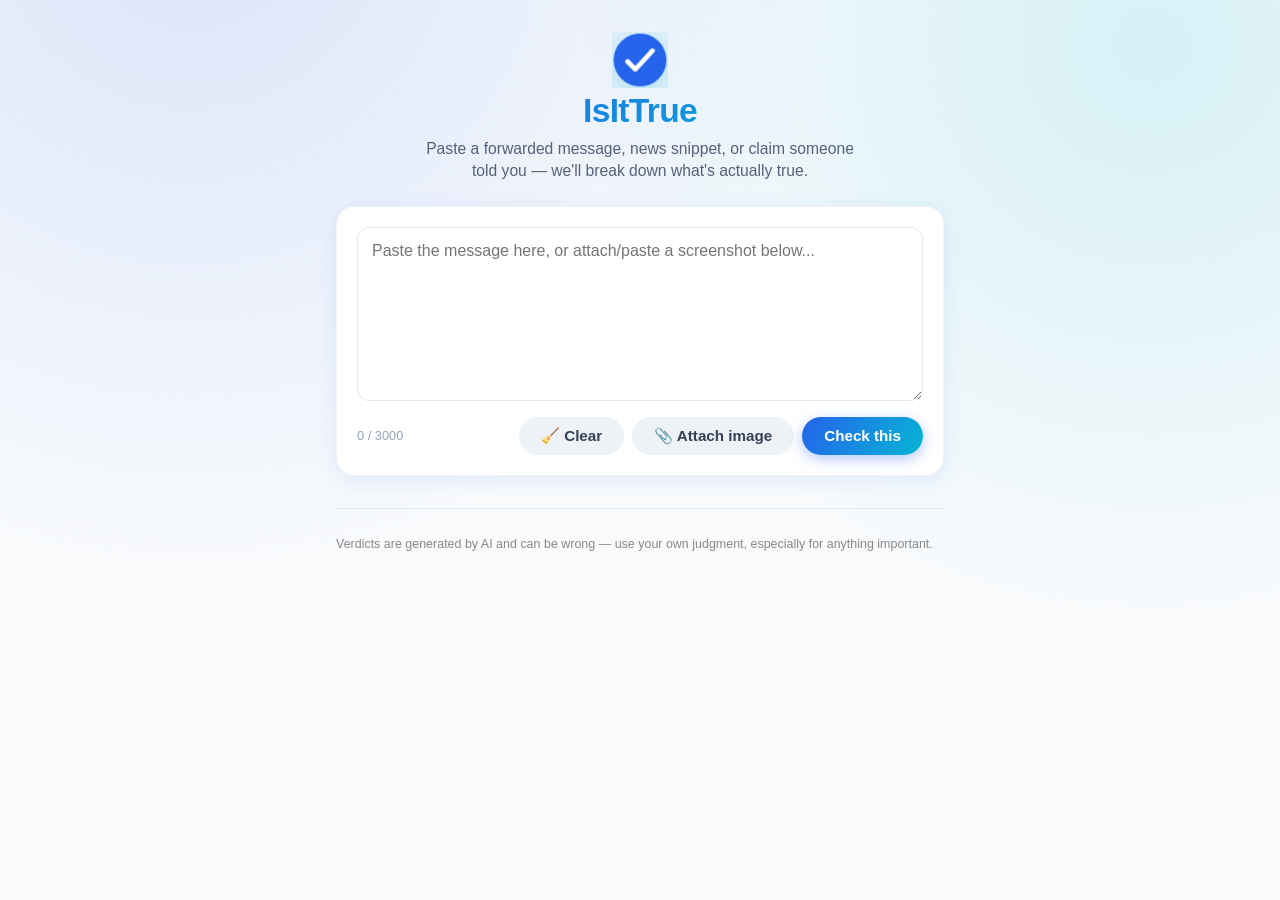
<file: frontend/index.html>
<!DOCTYPE html>
<html lang="en">
<head>
  <meta charset="UTF-8" />
  <meta name="viewport" content="width=device-width, initial-scale=1.0" />
  <title>IsItTrue — is that message true?</title>
  <link rel="stylesheet" href="style.css?v=3" />
</head>
<body>
  <main class="page">
    <header class="header">
      <div class="logo-mark" aria-hidden="true">
        <svg viewBox="0 0 36 36" width="56" height="56">
          <circle cx="18" cy="18" r="17" class="logo-ring" />
          <path d="M10 19 L15 24 L26 12" class="logo-check" />
        </svg>
      </div>
      <h1>IsItTrue</h1>
      <p class="subtitle">Paste a forwarded message, news snippet, or claim someone told you — we'll break down what's actually true.</p>
    </header>

    <section class="input-card">
      <textarea
        id="text-input"
        placeholder="Paste the message here, or attach/paste a screenshot below..."
        maxlength="3000"
        rows="8"
      ></textarea>

      <input id="image-input" type="file" accept="image/jpeg,image/png,image/webp" hidden />
      <div id="image-preview" class="image-preview" hidden>
        <img id="image-preview-img" alt="Attached image preview" />
        <button id="image-remove-btn" type="button" class="remove-image-btn" aria-label="Remove attached image">✕</button>
      </div>

      <div class="input-row">
        <span id="char-count" class="char-count">0 / 3000</span>
        <div class="input-row-buttons">
          <button id="clear-btn" type="button" class="secondary-btn">🧹 Clear</button>
          <button id="attach-btn" type="button" class="secondary-btn">📎 Attach image</button>
          <button id="check-btn" type="button" class="primary-btn">Check this</button>
        </div>
      </div>
    </section>

    <section id="status" class="status" hidden>
      <span id="status-text"></span>
      <span id="status-dots" class="status-dots" hidden><span></span><span></span><span></span></span>
    </section>

    <section id="result" class="result" hidden>
      <div id="result-counts" class="result-counts"></div>
      <p id="result-summary" class="result-summary"></p>
      <div id="result-claims" class="result-claims"></div>
    </section>

    <footer class="footer">
      <p>
        Verdicts are generated by AI and can be wrong — use your own judgment,
        especially for anything important.
      </p>
    </footer>
  </main>

  <script src="app.js"></script>
</body>
</html>
</file>
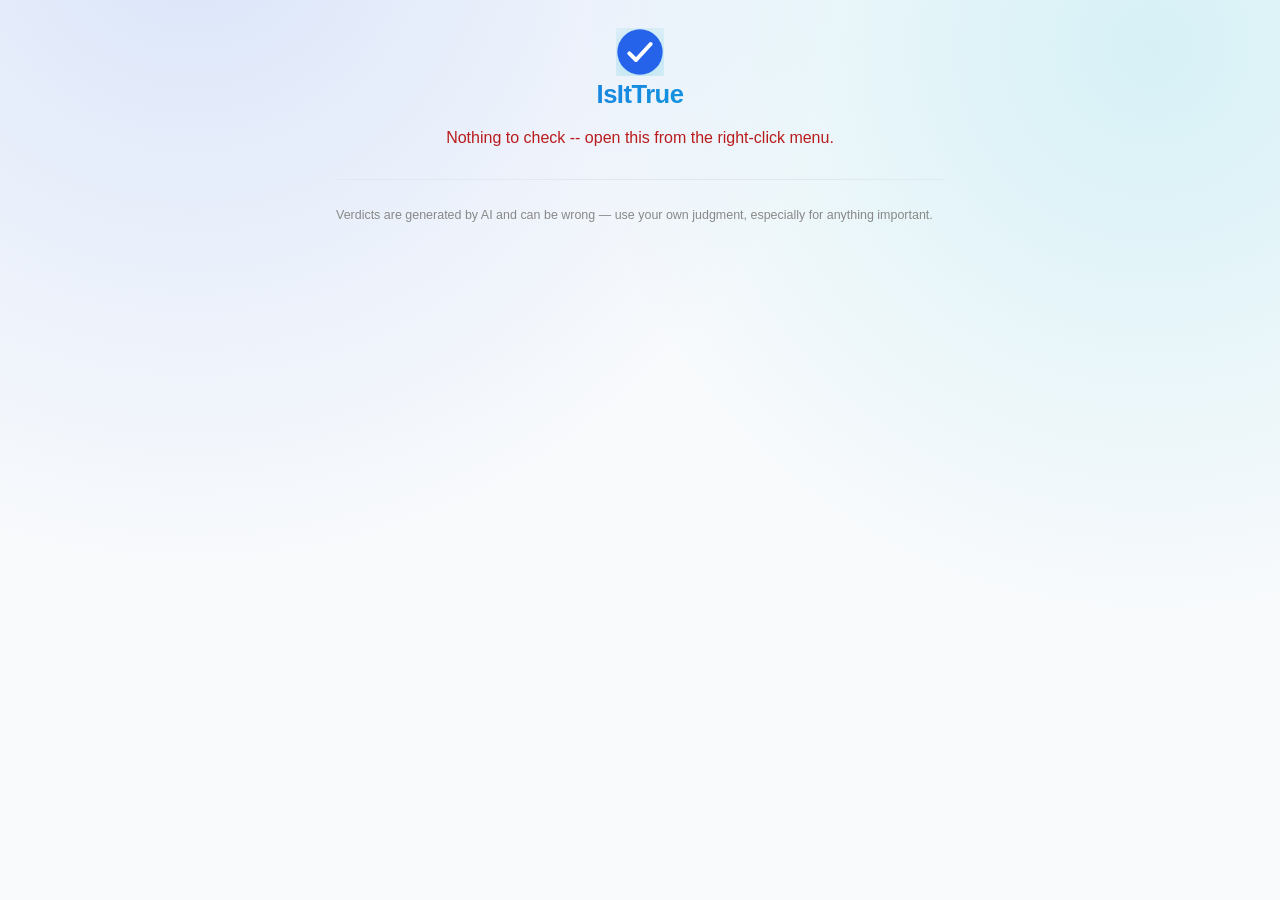
<file: extension/results.html>
<!DOCTYPE html>
<html lang="en">
<head>
  <meta charset="UTF-8" />
  <title>IsItTrue — Result</title>
  <link rel="stylesheet" href="results.css" />
</head>
<body>
  <main class="page">
    <header class="header">
      <div class="logo-mark" aria-hidden="true">
        <svg viewBox="0 0 36 36" width="48" height="48">
          <circle cx="18" cy="18" r="17" class="logo-ring" />
          <path d="M10 19 L15 24 L26 12" class="logo-check" />
        </svg>
      </div>
      <h1>IsItTrue</h1>
    </header>

    <section id="status" class="status" hidden>
      <span id="status-text"></span>
      <span id="status-dots" class="status-dots" hidden><span></span><span></span><span></span></span>
    </section>

    <section id="result" class="result" hidden>
      <div id="result-counts" class="result-counts"></div>
      <p id="result-summary" class="result-summary"></p>
      <div id="result-claims" class="result-claims"></div>
    </section>

    <footer class="footer">
      <p>
        Verdicts are generated by AI and can be wrong — use your own judgment,
        especially for anything important.
      </p>
    </footer>
  </main>

  <script src="results.js"></script>
</body>
</html>
</file>
<file: frontend/style.css>
:root {
  --grad-start: #2563eb;
  --grad-end: #06b6d4;
  --text: #0f172a;
  --text-muted: #55607a;
  --card-bg: #ffffff;
  --card-shadow: 0 4px 20px rgba(37, 99, 235, 0.1);
  --radius-lg: 18px;
  --radius-md: 12px;
}

* {
  box-sizing: border-box;
}

body {
  margin: 0;
  min-height: 100vh;
  font-family: -apple-system, BlinkMacSystemFont, "Segoe UI", Roboto, sans-serif;
  color: var(--text);
  background:
    radial-gradient(circle at 15% -10%, rgba(37, 99, 235, 0.14), transparent 45%),
    radial-gradient(circle at 90% 5%, rgba(6, 182, 212, 0.14), transparent 40%),
    #f8fafc;
}

.page {
  max-width: 640px;
  margin: 0 auto;
  padding: 32px 16px 48px;
}

.header {
  text-align: center;
  margin-bottom: 24px;
}

.logo-mark {
  display: flex;
  justify-content: center;
  margin-bottom: 4px;
}

.logo-ring {
  fill: var(--grad-start);
  filter: drop-shadow(0 4px 14px rgba(6, 182, 212, 0.45));
  transform-origin: center;
  animation: logo-pop 0.5s cubic-bezier(0.34, 1.56, 0.64, 1) both;
}

.logo-check {
  fill: none;
  stroke: #fff;
  stroke-width: 3;
  stroke-linecap: round;
  stroke-linejoin: round;
  stroke-dasharray: 24;
  stroke-dashoffset: 24;
  animation: logo-draw 0.4s ease-out 0.35s both;
}

.header h1 {
  margin: 4px 0 8px;
  font-size: 2.1rem;
  font-weight: 800;
  letter-spacing: -0.02em;
  color: var(--grad-start); /* fallback for browsers without background-clip:text */
  background: linear-gradient(120deg, var(--grad-start), var(--grad-end));
  -webkit-background-clip: text;
  background-clip: text;
  -webkit-text-fill-color: transparent;
}

.subtitle {
  margin: 0 auto;
  max-width: 440px;
  color: var(--text-muted);
  font-size: 0.98rem;
  line-height: 1.4;
}

.input-card {
  background: var(--card-bg);
  border-radius: var(--radius-lg);
  padding: 20px;
  box-shadow: var(--card-shadow);
  border: 1px solid rgba(37, 99, 235, 0.08);
  transition: box-shadow 0.2s ease;
}

.input-card:focus-within {
  box-shadow: 0 6px 26px rgba(37, 99, 235, 0.18), 0 0 0 3px rgba(6, 182, 212, 0.2);
}

textarea {
  width: 100%;
  border: 1.5px solid #e2e8f0;
  border-radius: var(--radius-md);
  padding: 14px;
  font-size: 1rem;
  resize: vertical;
  font-family: inherit;
  transition: border-color 0.2s ease;
}

textarea:focus {
  outline: none;
  border-color: var(--grad-start);
}

.input-row {
  display: flex;
  align-items: center;
  justify-content: space-between;
  margin-top: 12px;
  gap: 10px;
  flex-wrap: wrap;
}

.input-row-buttons {
  display: flex;
  gap: 8px;
  margin-left: auto;
}

.char-count {
  font-size: 0.8rem;
  color: #94a3b8;
}

button {
  border: none;
  border-radius: 999px;
  padding: 10px 22px;
  font-size: 0.95rem;
  font-weight: 600;
  cursor: pointer;
  transition: transform 0.15s ease, box-shadow 0.15s ease, background 0.15s ease;
}

.primary-btn {
  background: linear-gradient(120deg, var(--grad-start), var(--grad-end));
  color: #fff;
  box-shadow: 0 4px 14px rgba(37, 99, 235, 0.35);
}

.primary-btn:hover:not(:disabled) {
  transform: translateY(-1px);
  box-shadow: 0 6px 20px rgba(37, 99, 235, 0.45);
}

.primary-btn:active:not(:disabled) {
  transform: translateY(0) scale(0.98);
}

button:disabled {
  background: #cbd5e1;
  color: #fff;
  box-shadow: none;
  cursor: not-allowed;
}

.secondary-btn {
  background: #eef2f7;
  color: #334155;
}

.secondary-btn:hover {
  background: #e0e7ff;
  color: #1e3a8a;
}

.image-preview {
  position: relative;
  margin-top: 10px;
}

/* Without this, [hidden] and this class have equal specificity and the
   later-loaded author rule below would always win, permanently overriding
   the hidden attribute -- so the box would never actually hide. */
.image-preview:not([hidden]) {
  display: inline-block;
}

.image-preview img {
  max-width: 160px;
  max-height: 160px;
  border-radius: var(--radius-md);
  border: 1px solid #e2e8f0;
  box-shadow: 0 2px 10px rgba(15, 23, 42, 0.08);
  display: block;
}

.remove-image-btn {
  position: absolute;
  top: -8px;
  right: -8px;
  width: 24px;
  height: 24px;
  padding: 0;
  border-radius: 50%;
  background: #1a1a1a;
  color: #fff;
  font-size: 0.75rem;
  line-height: 1;
}

.status {
  margin-top: 18px;
  text-align: center;
  color: var(--text-muted);
  align-items: center;
  justify-content: center;
  gap: 8px;
}

/* Same [hidden]-vs-class specificity tie as .image-preview above: without
   this, the plain .status/.status-dots rules always win and the hidden
   attribute never actually hides them, regardless of what JS sets. */
.status:not([hidden]) {
  display: flex;
}

.status.error {
  color: #b91c1c;
}

.status-dots {
  gap: 3px;
}

.status-dots:not([hidden]) {
  display: inline-flex;
}

.status-dots span {
  width: 6px;
  height: 6px;
  border-radius: 50%;
  background: var(--grad-start);
  animation: dot-pulse 1.2s ease-in-out infinite;
}

.status-dots span:nth-child(2) {
  animation-delay: 0.15s;
}

.status-dots span:nth-child(3) {
  animation-delay: 0.3s;
}

.result {
  margin-top: 22px;
}

.result-counts {
  display: flex;
  flex-wrap: wrap;
  gap: 8px;
  margin-bottom: 12px;
}

.count-chip {
  font-size: 0.85rem;
  font-weight: 600;
  padding: 6px 12px;
  border-radius: 999px;
  background: #eef0f3;
  color: #333;
}

.count-chip.total {
  background: #e0e7ff;
  color: #3730a3;
}

.count-chip.true {
  background: #dcfce7;
  color: #166534;
}

.count-chip.false {
  background: #fee2e2;
  color: #991b1b;
}

.count-chip.unclear {
  background: #f3f4f6;
  color: #4b5563;
}

.result-summary {
  background: var(--card-bg);
  border-radius: var(--radius-lg);
  padding: 16px;
  box-shadow: var(--card-shadow);
  font-size: 1rem;
  line-height: 1.4;
}

.result-summary.no-claims {
  text-align: center;
  color: #444;
  font-weight: 600;
}

.result-claims {
  display: flex;
  flex-direction: column;
  gap: 10px;
  margin-top: 12px;
}

.claim-card {
  border-radius: var(--radius-md);
  padding: 12px 14px;
  border-left: 5px solid #999;
  background: var(--card-bg);
  box-shadow: 0 1px 3px rgba(0, 0, 0, 0.06);
}

.claim-card.PENDING {
  border-left-color: #cbd5e1;
  background: linear-gradient(100deg, #f8fafc 40%, #eef2f7 50%, #f8fafc 60%);
  background-size: 200% 100%;
  animation: shimmer 1.4s ease-in-out infinite;
}

.claim-card.SUPPORTED {
  border-left-color: #16a34a;
}

.claim-card.REFUTED {
  border-left-color: #dc2626;
}

.claim-card.UNVERIFIABLE {
  border-left-color: #9ca3af;
}

.claim-text {
  font-weight: 600;
  margin: 0 0 4px;
}

.claim-badge {
  display: inline-block;
  font-size: 0.75rem;
  font-weight: 700;
  text-transform: uppercase;
  letter-spacing: 0.03em;
  padding: 2px 8px;
  border-radius: 999px;
  margin-bottom: 6px;
}

.claim-badge.PENDING {
  background: #f1f5f9;
  color: #64748b;
}

.claim-badge.SUPPORTED {
  background: #dcfce7;
  color: #166534;
}

.claim-badge.REFUTED {
  background: #fee2e2;
  color: #991b1b;
}

.claim-badge.UNVERIFIABLE {
  background: #f3f4f6;
  color: #4b5563;
}

.claim-reasoning {
  margin: 0;
  font-size: 0.9rem;
  color: #444;
}

.reveal-in {
  animation: reveal-pop 0.4s ease-out both;
}

.footer {
  margin-top: 32px;
  padding-top: 16px;
  border-top: 1px solid #e2e8f0;
  text-align: left;
  font-size: 0.78rem;
  color: #888;
}

@keyframes logo-pop {
  from {
    transform: scale(0.4);
    opacity: 0;
  }
  to {
    transform: scale(1);
    opacity: 1;
  }
}

@keyframes logo-draw {
  to {
    stroke-dashoffset: 0;
  }
}

@keyframes dot-pulse {
  0%,
  80%,
  100% {
    transform: scale(0.6);
    opacity: 0.4;
  }
  40% {
    transform: scale(1);
    opacity: 1;
  }
}

@keyframes shimmer {
  0% {
    background-position: 200% 0;
  }
  100% {
    background-position: -200% 0;
  }
}

@keyframes reveal-pop {
  from {
    opacity: 0;
    transform: translateY(6px) scale(0.98);
  }
  to {
    opacity: 1;
    transform: translateY(0) scale(1);
  }
}

@media (prefers-reduced-motion: reduce) {
  * {
    animation-duration: 0.001ms !important;
    animation-iteration-count: 1 !important;
    transition-duration: 0.001ms !important;
  }
}
</file>
<file: extension/results.css>
:root {
  --grad-start: #2563eb;
  --grad-end: #06b6d4;
  --text: #0f172a;
  --text-muted: #55607a;
  --card-bg: #ffffff;
  --card-shadow: 0 4px 20px rgba(37, 99, 235, 0.1);
  --radius-lg: 18px;
  --radius-md: 12px;
}

* {
  box-sizing: border-box;
}

body {
  margin: 0;
  min-height: 100vh;
  font-family: -apple-system, BlinkMacSystemFont, "Segoe UI", Roboto, sans-serif;
  color: var(--text);
  background:
    radial-gradient(circle at 15% -10%, rgba(37, 99, 235, 0.14), transparent 45%),
    radial-gradient(circle at 90% 5%, rgba(6, 182, 212, 0.14), transparent 40%),
    #f8fafc;
}

.page {
  max-width: 640px;
  margin: 0 auto;
  padding: 28px 16px 48px;
}

.header {
  text-align: center;
  margin-bottom: 20px;
}

.logo-mark {
  display: flex;
  justify-content: center;
  margin-bottom: 4px;
}

.logo-ring {
  fill: var(--grad-start);
  filter: drop-shadow(0 4px 14px rgba(6, 182, 212, 0.45));
  transform-origin: center;
  animation: logo-pop 0.5s cubic-bezier(0.34, 1.56, 0.64, 1) both;
}

.logo-check {
  fill: none;
  stroke: #fff;
  stroke-width: 3;
  stroke-linecap: round;
  stroke-linejoin: round;
  stroke-dasharray: 24;
  stroke-dashoffset: 24;
  animation: logo-draw 0.4s ease-out 0.35s both;
}

.header h1 {
  margin: 4px 0 0;
  font-size: 1.6rem;
  font-weight: 800;
  letter-spacing: -0.02em;
  color: var(--grad-start); /* fallback for browsers without background-clip:text */
  background: linear-gradient(120deg, var(--grad-start), var(--grad-end));
  -webkit-background-clip: text;
  background-clip: text;
  -webkit-text-fill-color: transparent;
}

.status {
  margin-top: 16px;
  text-align: center;
  color: var(--text-muted);
  align-items: center;
  justify-content: center;
  gap: 8px;
}

/* [hidden] and a plain class rule have equal specificity, and the
   later-loaded author rule would otherwise always win -- without this,
   hidden would never actually hide these elements regardless of what JS sets. */
.status:not([hidden]) {
  display: flex;
}

.status.error {
  color: #b91c1c;
}

.status-dots {
  gap: 3px;
}

.status-dots:not([hidden]) {
  display: inline-flex;
}

.status-dots span {
  width: 6px;
  height: 6px;
  border-radius: 50%;
  background: var(--grad-start);
  animation: dot-pulse 1.2s ease-in-out infinite;
}

.status-dots span:nth-child(2) {
  animation-delay: 0.15s;
}

.status-dots span:nth-child(3) {
  animation-delay: 0.3s;
}

.result {
  margin-top: 22px;
}

.result-counts {
  display: flex;
  flex-wrap: wrap;
  gap: 8px;
  margin-bottom: 12px;
}

.count-chip {
  font-size: 0.85rem;
  font-weight: 600;
  padding: 6px 12px;
  border-radius: 999px;
  background: #eef0f3;
  color: #333;
}

.count-chip.total {
  background: #e0e7ff;
  color: #3730a3;
}

.count-chip.true {
  background: #dcfce7;
  color: #166534;
}

.count-chip.false {
  background: #fee2e2;
  color: #991b1b;
}

.count-chip.unclear {
  background: #f3f4f6;
  color: #4b5563;
}

.result-summary {
  background: var(--card-bg);
  border-radius: var(--radius-lg);
  padding: 16px;
  box-shadow: var(--card-shadow);
  font-size: 1rem;
  line-height: 1.4;
}

.result-summary.no-claims {
  text-align: center;
  color: #444;
  font-weight: 600;
}

.result-claims {
  display: flex;
  flex-direction: column;
  gap: 10px;
  margin-top: 12px;
}

.claim-card {
  border-radius: var(--radius-md);
  padding: 12px 14px;
  border-left: 5px solid #999;
  background: var(--card-bg);
  box-shadow: 0 1px 3px rgba(0, 0, 0, 0.06);
}

.claim-card.PENDING {
  border-left-color: #cbd5e1;
  background: linear-gradient(100deg, #f8fafc 40%, #eef2f7 50%, #f8fafc 60%);
  background-size: 200% 100%;
  animation: shimmer 1.4s ease-in-out infinite;
}

.claim-card.SUPPORTED {
  border-left-color: #16a34a;
}

.claim-card.REFUTED {
  border-left-color: #dc2626;
}

.claim-card.UNVERIFIABLE {
  border-left-color: #9ca3af;
}

.claim-text {
  font-weight: 600;
  margin: 0 0 4px;
}

.claim-badge {
  display: inline-block;
  font-size: 0.75rem;
  font-weight: 700;
  text-transform: uppercase;
  letter-spacing: 0.03em;
  padding: 2px 8px;
  border-radius: 999px;
  margin-bottom: 6px;
}

.claim-badge.PENDING {
  background: #f1f5f9;
  color: #64748b;
}

.claim-badge.SUPPORTED {
  background: #dcfce7;
  color: #166534;
}

.claim-badge.REFUTED {
  background: #fee2e2;
  color: #991b1b;
}

.claim-badge.UNVERIFIABLE {
  background: #f3f4f6;
  color: #4b5563;
}

.claim-reasoning {
  margin: 0;
  font-size: 0.9rem;
  color: #444;
}

.reveal-in {
  animation: reveal-pop 0.4s ease-out both;
}

.footer {
  margin-top: 32px;
  padding-top: 16px;
  border-top: 1px solid #e2e8f0;
  text-align: left;
  font-size: 0.78rem;
  color: #888;
}

@keyframes logo-pop {
  from {
    transform: scale(0.4);
    opacity: 0;
  }
  to {
    transform: scale(1);
    opacity: 1;
  }
}

@keyframes logo-draw {
  to {
    stroke-dashoffset: 0;
  }
}

@keyframes dot-pulse {
  0%,
  80%,
  100% {
    transform: scale(0.6);
    opacity: 0.4;
  }
  40% {
    transform: scale(1);
    opacity: 1;
  }
}

@keyframes shimmer {
  0% {
    background-position: 200% 0;
  }
  100% {
    background-position: -200% 0;
  }
}

@keyframes reveal-pop {
  from {
    opacity: 0;
    transform: translateY(6px) scale(0.98);
  }
  to {
    opacity: 1;
    transform: translateY(0) scale(1);
  }
}

@media (prefers-reduced-motion: reduce) {
  * {
    animation-duration: 0.001ms !important;
    animation-iteration-count: 1 !important;
    transition-duration: 0.001ms !important;
  }
}
</file>
